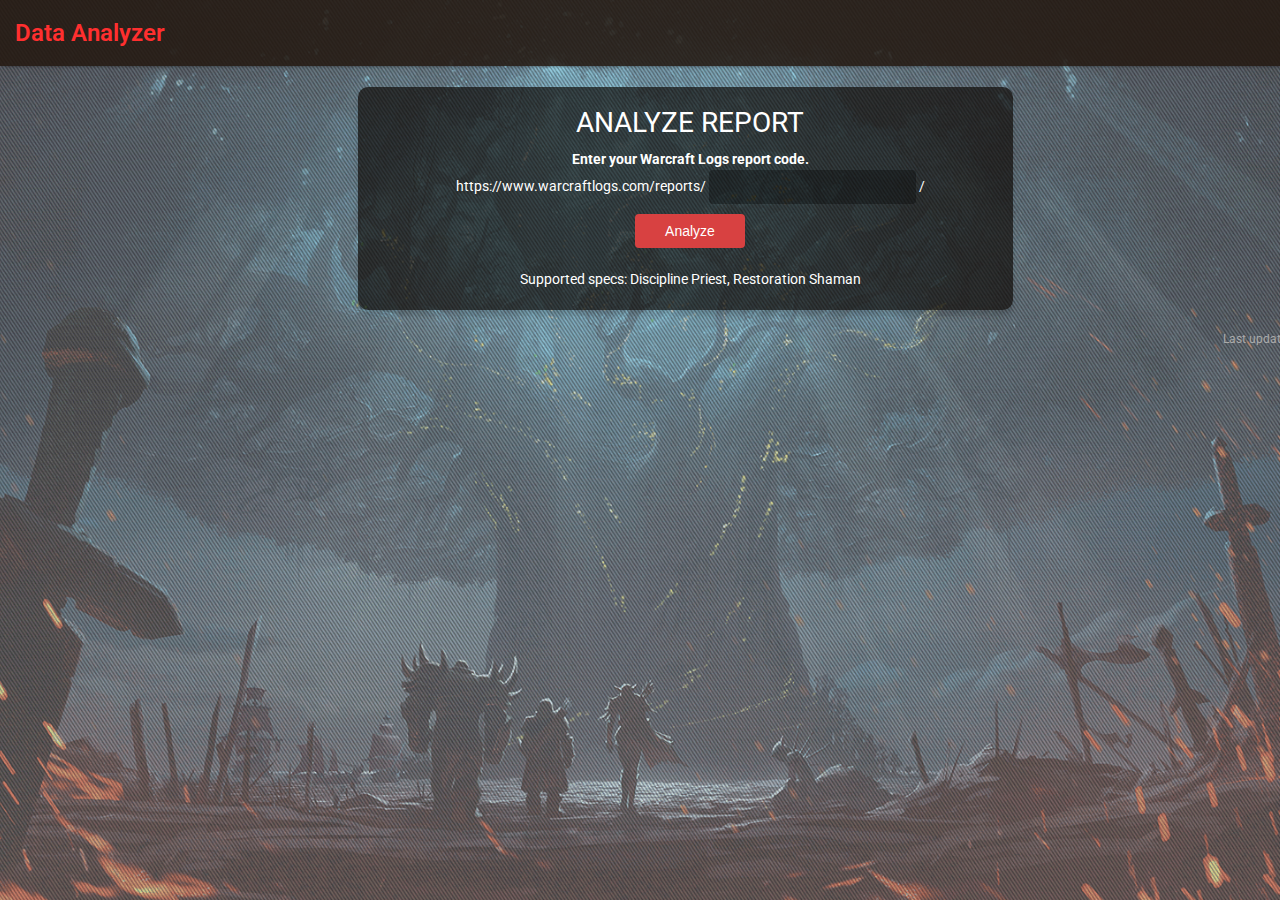
<file: index.html>
<!doctype html>
<html lang="en">
<head>
<meta charset="utf-8">
<link href="https://fonts.googleapis.com/css?family=Roboto:400,700" rel="stylesheet">
<link rel="stylesheet" href="chartist/chartist.min.css">
<link rel="stylesheet" href="style.css?17" media="all" /> 
<script type="text/javascript" src="jq.js"></script>
<script type="text/javascript" src="main.js?65"></script>
<script type="text/javascript" src="shaman.js?6"></script>
<script type="text/javascript" src="disc.js?10"></script>
<script src="chartist/chartist.min.js"></script>
<script src="chartist/chartist-plugin-legend.js"></script>
<title>Data Analyzer</title>
</head>
<body>
<nav class="navbar navbar-default clearfix"><div class="navbar-progress" style="width: 100%; opacity: 0;" id="navbar-progress"></div><div class="container">
<ul class="nav navbar-nav navbar-right"><li><a href="//worldofwarcraft.com/en-gb/character/howling-fjord/%D0%BF%D0%BE%D0%B3%D0%BE%D0%B4%D0%B0"><span class="hidden-xs"> by Afiya </span></a></li></ul>
<div class="navbar-header"><ol class="breadcrumb" id="navbar-header"></ol></div></div></nav>
<div id="main" class="container"></div>
<footer><div class="container"><div class="footer-last-update"></div></div></footer>
<script src="//wow.zamimg.com/widgets/power.js"></script>
</body>
</html>
</file>
<file: style.css>
body, td {
	font:12px/1.5 Helvetica,Arial,sans-serif;
	margin: 0;
	padding: 0;
	
	background-color: #003B55;
	background: url('background-merged.png') 50% no-repeat;
	background-size: cover;
	background-attachment: fixed;

	color: #fff;
	
	font-family: Roboto,sans-serif;
}

html, 
body {
	height: 100%;
}

a {
	color: #ff2f2f;
	text-decoration:none;
}

a:hover {
	color: #ad4b4b;
	text-decoration:underline;
}

td.sp {
	padding-right:12px;
}

.gray {
	background-color: rgb(244,244,244);
}
.tablesorter {
	-webkit-border-horizontal-spacing: 0px;
	-webkit-border-vertical-spacing: 0px;
	border-collapse: collapse;
}
td {
	padding: 2px;
}

div {
        display: block;
}

.box {
	background: rgba(10, 5, 0, 0.65); /* Цвет фона */
	border-radius: 10px; 
	padding: 10px;
	box-shadow: 0 5px 5px 0 rgba(0,0,0,.15);
}

.container {
	width: 1370px;
	margin-right: auto;
	margin-left: auto;
}

.pos-center {
	text-align: center;
}

.row {
	float: left;
}

.row-gear {
	float: left;
	padding: 0;
	margin: 0;
}

.full {
	width: 100% !important;
}

.half {
	width: 50% !important;
}

.w5 {
	width: 5% !important;
}

.w7 {
	width: 7% !important;
}

.w10 {
	width: 10% !important;
}

.w13 {
	width: 13.3% !important;
}

.w15 {
	width: 15% !important;
}

.w20 {
	width: 20% !important;
}

.w25 {
	width: 25% !important;
}

.w30 {
	width: 30% !important;
}

.w33 {
	width: 33.3% !important;
}

.w40 {
	width: 40% !important;
}

.w60 {
	width: 60% !important;
}

.w64 {
	width: 64% !important;
}

.w75 {
	width: 75% !important;
}

.w80 {
	width: 80% !important;
}

.w70p {
	width: 70px !important;
}


.t-right {
	text-align: right;
}

.t-grey {
	color: rgb(150,150,150);
}

.list .row {
	margin-top: 5px;
	margin-bottom: 5px;
}

.gear li > .row,
.special_items li > .row,
.traits li > .row,
.talents li > .row,
.resurgence li > .row,
.potions li > .row {
	margin-top: 3px;
	margin-bottom: 0;
}

.clearfix:after, .clearfix:before {
	content: " ";
	display: table;
	clear: both;
}


.col {
	width: 20%;
	min-height: 1px;
	padding-left: 15px;
	padding-right: 15px;
        box-sizing: border-box;
        float: left;	
}

.col-full {
	width: 100%;
	min-height: 1px;
	padding-left: 15px;
	padding-right: 15px;
        box-sizing: border-box;
        float: left;	
        margin-bottom: 10px;
}

.col-half {
	width: 50%;
	min-height: 1px;
	padding-left: 15px;
	padding-right: 15px;
        box-sizing: border-box;
        float: left;	
        margin-bottom: 10px;
}

.panel {
	margin-bottom: 10px;
	float: left;
	width: 100%;
}

.small-box {

}

ul.list {
	display: block;
	list-style-type: disc;
	-webkit-margin-before: 1em;
	-webkit-margin-after: 1em;
	-webkit-margin-start: 0px;
	-webkit-margin-end: 0px;
	-webkit-padding-start: 40px;
	list-style: none;
	padding: 0;
	margin: 0 -10px;
}

li {
	display: list-item;
	text-align: -webkit-match-parent;
}

li.item {
	position: relative;
	border-bottom: 1px solid rgba(0,0,0,.4);
	box-shadow: 0 1px 0 0 hsla(0,0%,100%,.1);
	padding: 1em;
}

.list-top-line {
	border-bottom: 1px solid rgba(0,0,0,.4);
	box-shadow: 0 1px 0 0 hsla(0,0%,100%,.1);
	padding: 0;
	margin: 0 -10px;
}

.cd_more_2_time {
	width: 10%;
	min-height: 1px;
	padding-left: 10px;
	padding-right: 10px;
        box-sizing: border-box;
        float: left;	
}

.cd_more_2_info {
	width: 90%;
	min-height: 1px;
	padding-left: 10px;
	padding-right: 10px;
        box-sizing: border-box;
        float: left;
}

.div_more_2 .row {
	margin-top: 0;
}

.div_more_3 .row {
	margin-top: 0;
}

.div_more_3 .row:hover {
	background: rgba(100, 100, 100, 0.4);
	border-radius: 10px; 
}

.cd_more_3_time {
	width: 10%;
	min-height: 1px;
	padding-left: 10px;
	padding-right: 10px;
        box-sizing: border-box;
        float: left;	
}

.cd_more_3_info {
	width: 90%;
	min-height: 1px;
	padding-left: 10px;
	padding-right: 10px;
        box-sizing: border-box;
        float: left;
}

.cd_more_3_info_heal {
	margin-left: 10%;
	width: 40%;
}

.cd_more_3_info_amount {
	width: 20%;
	text-align: right;
}

.cd_more_3_info_damage {
	width: 20%;
	text-align: right;
	color: rgb(255,50,50);
}

.cd_more_3_info_over {
	width: 20%;
	text-align: right;
	color: rgb(150,150,150);
}

.div_more_2 .row,
.div_more_3 .row {
	margin-bottom: 0;
}

.cd_header {
	margin-top: 0;
	font-size: 1.25em;
	margin-bottom: 0.1em;
	padding-left: 15px;
}

.line {
	min-height: 1px;
	padding-left: 10px;
	padding-right: 10px;
        box-sizing: border-box;
        float: left;
}

.spellslist .row {
	margin-top: 4px;
}

.statlist .row {
	margin-top: 0px;
}

img {
	vertical-align: middle;
}

.cooldowns a img {
	height: 23px; 
	vertical-align: middle;
	margin-right: 4px;
}

.resurgence a img,
.traits a img,
.gear a img,
.special_items a img,
.potions a img,
.cooldowns .w70p a img,
.slt .w70p a img,
.talents a img {
	height: 56px;
	border-radius: 50%;
}

.statlist span img {
	height: 16px;
}

.procs a img {
	height: 23px;
	margin-right: 4px;
}

.navbar {
	position: relative;
	min-height: 50px;
	margin-bottom: 20px;
	border: 1px solid transparent;
}

.navbar-default {
	line-height: 66px;
	background: rgba(35,23,15,.85);
	border: 0;
	box-shadow: 2px 0 3px rgba(0,0,0,.5);
	margin-bottom: 1.75em;
}

.nav {
	margin-bottom: 0;
	padding-left: 0;
	list-style: none;
}

.navbar-right {
	float: right!important;
	margin-right: 15px;
}

.navbar-header {
	float: left;
	margin-right: 0;
	margin-left: 0;
}

.navbar-progress {
	position: absolute;
	left: 0;
	top: 0;
	width: 0;
	height: 100%;
	background: rgba(228,90,90,.5);
	transition: opacity .4s,width .4s linear;
	pointer-events: none
}

.breadcrumb {
	background: none;
	padding: 0;
	margin-bottom: 0;
	list-style: none;
	border-radius: 4px;
	margin-left: 15px;
}

ol, ul {
	margin-top: 0;
	margin-bottom: 10px;
}

.breadcrumb>li {
	float: left;
}

.breadcrumb>li:first-of-type {
	font-size: 24px;
	font-weight: 600;
}

.breadcrumb>li:not(:first-of-type) {
	font-size: 14px;
}

.breadcrumb>li:not(:first-of-type) a {
	color: #fff;
}

.breadcrumb>li+li:before {
	content: "\203A";
	padding: 0 5px;
	color: #ccc;
}

.text-center {
	text-align: center;
}

.box-header {
	font-size: 2em;
	padding: 5px 20px;
	
}

.list>li:hover {
	background: hsla(0,0%,100%,.1);
	border-top-color: rgba(0,0,0,.4);
	border-bottom-color: rgba(0,0,0,.4);
}

em.result {
	font-size: 2em;
	font-style: normal;
}

em.result .tip-text {
	font-size: 12px;
}

em.result-hps {
	font-size: 1.75em;
	font-style: normal;
}

.tooltip {
	position: relative;
	display: inline-block;
	font-style: normal;
	border-bottom: 1px dashed #fff;
}

.tooltip:hover {
	text-decoration:none;
	border-bottom: 1px dashed rgba(0,0,0,0);
}

.tooltip .tip-text {
	visibility: hidden;
	width: 120px;
	background-color: rgba(0,0,0,.8);
	color: #fff;
	text-align: center;
	padding: 10px 10px;
	border-radius: 6px;
	
	/* Position the tooltip text */
	position: absolute;
	z-index: 1;
	top: 125%;
	left: 50%;
	margin-left: -60px;
	
	/* Fade in tooltip */
	opacity: 0;
	transition: opacity 0.3s;
}


.tooltip .tip-text::after {
	content: "";
	position: absolute;
	bottom: 100%;
	left: 50%;
	margin-left: -8px;
	border-width: 8px;
	border-style: solid;
	border-color: transparent transparent rgba(0,0,0,.8) transparent;
}

.tooltip:hover .tip-text {
	visibility: visible;
	opacity: 1;
}

.small-box img {
	height: 40px;
	border-radius: 5px;
	border: 1px solid rgba(0,0,0,.6);
}

.small-box .col {
	padding-left: 5px;
	padding-right: 5px;
}
.small-box .row {
	width: 100%;
}


footer { 
        position: relative;
	margin-top: -40px; /* negative value of footer height */
	height: 40px;
	clear:both;
	/* background: rgba(15,28,35,.85); */
	background: rgba(15,28,35,0);
	border: 0;
	/* box-shadow: 2px 0 3px rgba(0,0,0,.5); */
	box-shadow: 2px 0 3px rgba(0,0,0,0);
}

.procs .row:hover {
	background: rgba(100, 100, 100, 0.4);
	border-radius: 4px; 
}

em.kill {
	color: rgba(21, 213, 0, 1);
	font-style: normal;
}
em.wipe {
	color: rgba(213, 21, 0, 1);
	font-style: normal;
}

.form-control {
	font-size: 14px;
	line-height: 1.42857143;
	padding: 6px 12px;
	border-radius: 4px;
	transition: border-color .15s ease-in-out,box-shadow .15s ease-in-out;
	background: rgba(0,0,0,.3);
	border: 1px solid transparent;
	box-shadow: none;
	color: #fff;
	vertical-align: middle;
}
 

.form-btn {
	margin-top: 10px;
	display: inline-block;
	margin-bottom: 0;
	font-weight: 400;
	text-align: center;
	vertical-align: middle;
	touch-action: manipulation;
	cursor: pointer;
	white-space: nowrap;
	font-size: 14px;
	line-height: 1.42857143;
	border-radius: 4px;
	user-select: none;
	padding: 7px 30px;
	border: none;
	color: #fff;
	background: #d84141;
}

.form-btn:hover {
	color: #fff;
	border-color: #793a06;
	background: #6e2a2a;
}

.form-btn:active {
	outline: 0;
	box-shadow: inset 0 3px 5px rgba(0,0,0,.125);
	background: #6e2a2a;
}

.DeathKnight{color:#c41f3b!important}
.Druid{color:#ff7d0a!important}
.Hunter{color:#abd473!important}
.Mage{color:#69ccf0!important}
.Monk{color:#2d9b78!important}
.Paladin{color:#f58cba!important}
.Priest{color:#fff!important}
.Rogue{color:#fff569!important}
.Shaman{color:#2459ff!important}
.Warlock{color:#9482c9!important}
.Warrior{color:#c79c6e!important}
.DemonHunter{color:#a330c9!important}
.NPC{color:#aaaaaa!important}
.DeathKnight-bg{background-color:#c41f3b!important}
.Druid-bg{background-color:#ff7d0a!important}
.Hunter-bg{background-color:#9ec76b!important}
.Mage-bg{background-color:#69ccf0!important}
.Monk-bg{background-color:#2d9b78!important}
.Paladin-bg{background-color:#f58cba!important}
.Priest-bg{background-color:#fff!important}
.Rogue-bg{background-color:#fff569!important}
.Shaman-bg{background-color:#2459ff!important}
.Warlock-bg{background-color:#9482c9!important}
.Warrior-bg{background-color:#c79c6e!important}
.DemonHunter-bg{background-color:#a330c9!important}
.NPC-bg{background-color:#aaaaaa!important}
.epic{color:#a335ee!important}
.legendary{color:#ff8000!important}

.slt-damage {
	color: #ff2f2f;
}
.slt-heal {
	color: rgb(95,228,75);
}

.spellslist img {
	height: 23px;
	margin-right: 4px;
	vertical-align: middle;
}

.statlist .size {
	width: 20%;
}

.predictionlist .s-1 {
	width: 40%;
}
.predictionlist .s-2 {
	width: 30%;
}

.fightslist a li {
	color: #fff;
}

.fightslist a:hover li {
	color: #ff2f2f;
	
	background: hsla(0,0%,100%,.1);
	border-top-color: rgba(0,0,0,.4);
	border-bottom-color: rgba(0,0,0,.4);
}

.mastery_eff .row {
	font-size: 14px;
	margin-left: -10px;
	margin-right: -10px;
	padding-left: 10px;
	padding-right: 10px;
}

.mastery_eff .col {
	padding: 7px;
}

.mastery_eff .row:hover {
	background: rgba(100, 100, 100, 0.4);
}

.mastery_eff span img {
	height: 16px;
}

.mastery_eff span {
	font-size: 12px;
}

.gear_charts .row {
	font-size: 14px;
	margin-left: -10px;
	margin-right: -10px;
	padding-left: 10px;
	padding-right: 10px;
}

.gear_charts .col {
	padding-left: 7px;
	padding-right: 7px;
	padding-top: 3px;
	padding-bottom: 3px;
}

.gear_charts .row:hover {
	background: rgba(100, 100, 100, 0.4);
}

.gear_charts .eq {
	background: rgba(100, 100, 100, 0.4);
}

.gear_charts img {
	height: 24px;
	width: 24px;
}

.gear_charts .slot_select .col {
	text-align: center;
}

.gear_charts .slot_select .col:hover {
	background: rgba(100, 100, 100, 0.4);
}

.slider {
    -webkit-appearance: none;
    width: 100%;
    height: 15px;
    border-radius: 5px;   
    background: rgba(100, 100, 100, 0.7);
    outline: none;
    opacity: 0.7;
    -webkit-transition: .2s;
    transition: opacity .2s;
    margin-bottom: 20px;
	margin-right: auto;
	margin-left: auto;
}

.slider:hover {
	opacity: 1;
}

.slider::-webkit-slider-thumb {
    -webkit-appearance: none;
    appearance: none;
    width: 25px;
    height: 25px;
    border-radius: 50%; 
    background: #ff7d0a;
    cursor: pointer;
}

.slider::-moz-range-thumb {
    width: 25px;
    height: 25px;
    border-radius: 50%;
    background: #ff7d0a;
    cursor: pointer;
}

.performance-bar {
	opacity: .9;
	height: 1.2em;
	min-width: 1px;
	background-color: #fff;
	margin-top: .1em;
}

.statlist .ct-chart {
	margin-right: auto;
	margin-left: auto;
	width:635px;
	margin-top: 10px;
}

.ct-label {
	color: rgba(255,255,255,.8);
}

.ct-grid {
	stroke: rgba(255,255,255, 0.2);
}

.ct-series-a .ct-line,
.ct-series-a .ct-point {
	stroke: blue;
	stroke-width: 2px;
}
.ct-series-a .ct-area {
	fill: blue;
}
.ct-legend .ct-series-0:before {
	background-color: blue;
	border-color: blue;
}

.ct-series-b .ct-line,
.ct-series-b .ct-point {
	stroke-width: 2px;
	stroke: green;
}
.ct-series-b .ct-area {
	fill: green;
}
.ct-legend .ct-series-1:before {
	background-color: green;
	border-color: green;
}

.ct-series-c .ct-line,
.ct-series-c .ct-point {
	stroke-width: 2px;
	stroke: red;
}
.ct-series-c .ct-area {
	fill: red;
}
.ct-legend .ct-series-2:before {
	background-color: red;
	border-color: red;
}

.ct-series-d .ct-line,
.ct-series-d .ct-point {
	stroke-width: 2px;
	stroke: yellow;
}
.ct-series-d .ct-area {
	fill: yellow;
}
.ct-legend .ct-series-3:before {
	background-color: yellow;
	border-color: yellow;
}

.ct-series-e .ct-line,
.ct-series-e .ct-point {
	stroke-width: 2px;
	stroke: GreenYellow;
}
.ct-series-e .ct-area {
	fill: GreenYellow;
}
.ct-legend .ct-series-4:before {
	background-color: GreenYellow;
	border-color: GreenYellow;
}

.ct-grid-background, .ct-line {
	fill: none;
}

.ct-legend {
	position: relative;
	z-index: 10;
	list-style: none;
	text-align: center;
}
.ct-legend li {
	position: relative;
	padding-left: 23px;
	margin-right: 10px;
	margin-bottom: 3px;
	cursor: pointer;
	display: inline-block;
}
.ct-legend li:before {
	width: 12px;
	height: 12px;
	position: absolute;
	left: 0;
	content: '';
	border: 3px solid transparent;
	border-radius: 2px;
}
.ct-legend li.inactive:before {
	background: transparent;
}
.ct-legend.ct-legend-inside {
	position: absolute;
	top: 0;
	right: 0;
}
.ct-legend.ct-legend-inside li{
	display: block;
	margin: 0;
}

.chartist-tooltip {
	position: absolute;
	display: inline-block;
	opacity: 0;
	min-width: 5em;
	padding: .5em;
	background: #F4C63D;
	color: #453D3F;
	font-family: Oxygen,Helvetica,Arial,sans-serif;
	font-weight: 700;
	text-align: center;
	pointer-events: none;
	z-index: 1;
	-webkit-transition: opacity .2s linear;
	-moz-transition: opacity .2s linear;
	-o-transition: opacity .2s linear;
	transition: opacity .2s linear; 
}
.chartist-tooltip:before {
	content: "";
	position: absolute;
	top: 100%;
	left: 50%;
	width: 0;
	height: 0;
	margin-left: -15px;
	border: 15px solid transparent;
	border-top-color: #F4C63D; 
}
.chartist-tooltip.tooltip-show {
	opacity: 1; 
}

.ct-area, .ct-line {
	pointer-events: none; 
}

.footer-last-update {
	float:right;
	padding-top:10px;
	margin-right:15px;
	color:rgb(170,170,170);
}

.talents li {
	padding: 0;
}

.talents .w33 div:first-of-type {
	padding: 1em;
}

.talents li .row {
	margin-top: 0;
}


.yellow-back {
	background: rgba(255,150,0,.2);
}
</file>
<file: chartist/chartist.min.css>
.ct-double-octave:after,.ct-major-eleventh:after,.ct-major-second:after,.ct-major-seventh:after,.ct-major-sixth:after,.ct-major-tenth:after,.ct-major-third:after,.ct-major-twelfth:after,.ct-minor-second:after,.ct-minor-seventh:after,.ct-minor-sixth:after,.ct-minor-third:after,.ct-octave:after,.ct-perfect-fifth:after,.ct-perfect-fourth:after,.ct-square:after{content:"";clear:both}.ct-label{fill:rgba(0,0,0,.4);color:rgba(0,0,0,.4);font-size:.75rem;line-height:1}.ct-grid-background,.ct-line{fill:none}.ct-chart-bar .ct-label,.ct-chart-line .ct-label{display:block;display:-webkit-box;display:-moz-box;display:-ms-flexbox;display:-webkit-flex;display:flex}.ct-chart-donut .ct-label,.ct-chart-pie .ct-label{dominant-baseline:central}.ct-label.ct-horizontal.ct-start{-webkit-box-align:flex-end;-webkit-align-items:flex-end;-ms-flex-align:flex-end;align-items:flex-end;-webkit-box-pack:flex-start;-webkit-justify-content:flex-start;-ms-flex-pack:flex-start;justify-content:flex-start;text-align:left;text-anchor:start}.ct-label.ct-horizontal.ct-end{-webkit-box-align:flex-start;-webkit-align-items:flex-start;-ms-flex-align:flex-start;align-items:flex-start;-webkit-box-pack:flex-start;-webkit-justify-content:flex-start;-ms-flex-pack:flex-start;justify-content:flex-start;text-align:left;text-anchor:start}.ct-label.ct-vertical.ct-start{-webkit-box-align:flex-end;-webkit-align-items:flex-end;-ms-flex-align:flex-end;align-items:flex-end;-webkit-box-pack:flex-end;-webkit-justify-content:flex-end;-ms-flex-pack:flex-end;justify-content:flex-end;text-align:right;text-anchor:end}.ct-label.ct-vertical.ct-end{-webkit-box-align:flex-end;-webkit-align-items:flex-end;-ms-flex-align:flex-end;align-items:flex-end;-webkit-box-pack:flex-start;-webkit-justify-content:flex-start;-ms-flex-pack:flex-start;justify-content:flex-start;text-align:left;text-anchor:start}.ct-chart-bar .ct-label.ct-horizontal.ct-start{-webkit-box-align:flex-end;-webkit-align-items:flex-end;-ms-flex-align:flex-end;align-items:flex-end;-webkit-box-pack:center;-webkit-justify-content:center;-ms-flex-pack:center;justify-content:center;text-align:center;text-anchor:start}.ct-chart-bar .ct-label.ct-horizontal.ct-end{-webkit-box-align:flex-start;-webkit-align-items:flex-start;-ms-flex-align:flex-start;align-items:flex-start;-webkit-box-pack:center;-webkit-justify-content:center;-ms-flex-pack:center;justify-content:center;text-align:center;text-anchor:start}.ct-chart-bar.ct-horizontal-bars .ct-label.ct-horizontal.ct-start{-webkit-box-align:flex-end;-webkit-align-items:flex-end;-ms-flex-align:flex-end;align-items:flex-end;-webkit-box-pack:flex-start;-webkit-justify-content:flex-start;-ms-flex-pack:flex-start;justify-content:flex-start;text-align:left;text-anchor:start}.ct-chart-bar.ct-horizontal-bars .ct-label.ct-horizontal.ct-end{-webkit-box-align:flex-start;-webkit-align-items:flex-start;-ms-flex-align:flex-start;align-items:flex-start;-webkit-box-pack:flex-start;-webkit-justify-content:flex-start;-ms-flex-pack:flex-start;justify-content:flex-start;text-align:left;text-anchor:start}.ct-chart-bar.ct-horizontal-bars .ct-label.ct-vertical.ct-start{-webkit-box-align:center;-webkit-align-items:center;-ms-flex-align:center;align-items:center;-webkit-box-pack:flex-end;-webkit-justify-content:flex-end;-ms-flex-pack:flex-end;justify-content:flex-end;text-align:right;text-anchor:end}.ct-chart-bar.ct-horizontal-bars .ct-label.ct-vertical.ct-end{-webkit-box-align:center;-webkit-align-items:center;-ms-flex-align:center;align-items:center;-webkit-box-pack:flex-start;-webkit-justify-content:flex-start;-ms-flex-pack:flex-start;justify-content:flex-start;text-align:left;text-anchor:end}.ct-grid{stroke:rgba(0,0,0,.2);stroke-width:1px;stroke-dasharray:2px}.ct-point{stroke-width:10px;stroke-linecap:round}.ct-line{stroke-width:4px}.ct-area{stroke:none;fill-opacity:.1}.ct-bar{fill:none;stroke-width:10px}.ct-slice-donut{fill:none;stroke-width:60px}.ct-series-a .ct-bar,.ct-series-a .ct-line,.ct-series-a .ct-point,.ct-series-a .ct-slice-donut{stroke:#d70206}.ct-series-a .ct-area,.ct-series-a .ct-slice-donut-solid,.ct-series-a .ct-slice-pie{fill:#d70206}.ct-series-b .ct-bar,.ct-series-b .ct-line,.ct-series-b .ct-point,.ct-series-b .ct-slice-donut{stroke:#f05b4f}.ct-series-b .ct-area,.ct-series-b .ct-slice-donut-solid,.ct-series-b .ct-slice-pie{fill:#f05b4f}.ct-series-c .ct-bar,.ct-series-c .ct-line,.ct-series-c .ct-point,.ct-series-c .ct-slice-donut{stroke:#f4c63d}.ct-series-c .ct-area,.ct-series-c .ct-slice-donut-solid,.ct-series-c .ct-slice-pie{fill:#f4c63d}.ct-series-d .ct-bar,.ct-series-d .ct-line,.ct-series-d .ct-point,.ct-series-d .ct-slice-donut{stroke:#d17905}.ct-series-d .ct-area,.ct-series-d .ct-slice-donut-solid,.ct-series-d .ct-slice-pie{fill:#d17905}.ct-series-e .ct-bar,.ct-series-e .ct-line,.ct-series-e .ct-point,.ct-series-e .ct-slice-donut{stroke:#453d3f}.ct-series-e .ct-area,.ct-series-e .ct-slice-donut-solid,.ct-series-e .ct-slice-pie{fill:#453d3f}.ct-series-f .ct-bar,.ct-series-f .ct-line,.ct-series-f .ct-point,.ct-series-f .ct-slice-donut{stroke:#59922b}.ct-series-f .ct-area,.ct-series-f .ct-slice-donut-solid,.ct-series-f .ct-slice-pie{fill:#59922b}.ct-series-g .ct-bar,.ct-series-g .ct-line,.ct-series-g .ct-point,.ct-series-g .ct-slice-donut{stroke:#0544d3}.ct-series-g .ct-area,.ct-series-g .ct-slice-donut-solid,.ct-series-g .ct-slice-pie{fill:#0544d3}.ct-series-h .ct-bar,.ct-series-h .ct-line,.ct-series-h .ct-point,.ct-series-h .ct-slice-donut{stroke:#6b0392}.ct-series-h .ct-area,.ct-series-h .ct-slice-donut-solid,.ct-series-h .ct-slice-pie{fill:#6b0392}.ct-series-i .ct-bar,.ct-series-i .ct-line,.ct-series-i .ct-point,.ct-series-i .ct-slice-donut{stroke:#f05b4f}.ct-series-i .ct-area,.ct-series-i .ct-slice-donut-solid,.ct-series-i .ct-slice-pie{fill:#f05b4f}.ct-series-j .ct-bar,.ct-series-j .ct-line,.ct-series-j .ct-point,.ct-series-j .ct-slice-donut{stroke:#dda458}.ct-series-j .ct-area,.ct-series-j .ct-slice-donut-solid,.ct-series-j .ct-slice-pie{fill:#dda458}.ct-series-k .ct-bar,.ct-series-k .ct-line,.ct-series-k .ct-point,.ct-series-k .ct-slice-donut{stroke:#eacf7d}.ct-series-k .ct-area,.ct-series-k .ct-slice-donut-solid,.ct-series-k .ct-slice-pie{fill:#eacf7d}.ct-series-l .ct-bar,.ct-series-l .ct-line,.ct-series-l .ct-point,.ct-series-l .ct-slice-donut{stroke:#86797d}.ct-series-l .ct-area,.ct-series-l .ct-slice-donut-solid,.ct-series-l .ct-slice-pie{fill:#86797d}.ct-series-m .ct-bar,.ct-series-m .ct-line,.ct-series-m .ct-point,.ct-series-m .ct-slice-donut{stroke:#b2c326}.ct-series-m .ct-area,.ct-series-m .ct-slice-donut-solid,.ct-series-m .ct-slice-pie{fill:#b2c326}.ct-series-n .ct-bar,.ct-series-n .ct-line,.ct-series-n .ct-point,.ct-series-n .ct-slice-donut{stroke:#6188e2}.ct-series-n .ct-area,.ct-series-n .ct-slice-donut-solid,.ct-series-n .ct-slice-pie{fill:#6188e2}.ct-series-o .ct-bar,.ct-series-o .ct-line,.ct-series-o .ct-point,.ct-series-o .ct-slice-donut{stroke:#a748ca}.ct-series-o .ct-area,.ct-series-o .ct-slice-donut-solid,.ct-series-o .ct-slice-pie{fill:#a748ca}.ct-square{display:block;position:relative;width:100%}.ct-square:before{display:block;float:left;content:"";width:0;height:0;padding-bottom:100%}.ct-square:after{display:table}.ct-square>svg{display:block;position:absolute;top:0;left:0}.ct-minor-second{display:block;position:relative;width:100%}.ct-minor-second:before{display:block;float:left;content:"";width:0;height:0;padding-bottom:93.75%}.ct-minor-second:after{display:table}.ct-minor-second>svg{display:block;position:absolute;top:0;left:0}.ct-major-second{display:block;position:relative;width:100%}.ct-major-second:before{display:block;float:left;content:"";width:0;height:0;padding-bottom:88.8888888889%}.ct-major-second:after{display:table}.ct-major-second>svg{display:block;position:absolute;top:0;left:0}.ct-minor-third{display:block;position:relative;width:100%}.ct-minor-third:before{display:block;float:left;content:"";width:0;height:0;padding-bottom:83.3333333333%}.ct-minor-third:after{display:table}.ct-minor-third>svg{display:block;position:absolute;top:0;left:0}.ct-major-third{display:block;position:relative;width:100%}.ct-major-third:before{display:block;float:left;content:"";width:0;height:0;padding-bottom:80%}.ct-major-third:after{display:table}.ct-major-third>svg{display:block;position:absolute;top:0;left:0}.ct-perfect-fourth{display:block;position:relative;width:100%}.ct-perfect-fourth:before{display:block;float:left;content:"";width:0;height:0;padding-bottom:75%}.ct-perfect-fourth:after{display:table}.ct-perfect-fourth>svg{display:block;position:absolute;top:0;left:0}.ct-perfect-fifth{display:block;position:relative;width:100%}.ct-perfect-fifth:before{display:block;float:left;content:"";width:0;height:0;padding-bottom:66.6666666667%}.ct-perfect-fifth:after{display:table}.ct-perfect-fifth>svg{display:block;position:absolute;top:0;left:0}.ct-minor-sixth{display:block;position:relative;width:100%}.ct-minor-sixth:before{display:block;float:left;content:"";width:0;height:0;padding-bottom:62.5%}.ct-minor-sixth:after{display:table}.ct-minor-sixth>svg{display:block;position:absolute;top:0;left:0}.ct-golden-section{display:block;position:relative;width:100%}.ct-golden-section:before{display:block;float:left;content:"";width:0;height:0;padding-bottom:61.804697157%}.ct-golden-section:after{content:"";display:table;clear:both}.ct-golden-section>svg{display:block;position:absolute;top:0;left:0}.ct-major-sixth{display:block;position:relative;width:100%}.ct-major-sixth:before{display:block;float:left;content:"";width:0;height:0;padding-bottom:60%}.ct-major-sixth:after{display:table}.ct-major-sixth>svg{display:block;position:absolute;top:0;left:0}.ct-minor-seventh{display:block;position:relative;width:100%}.ct-minor-seventh:before{display:block;float:left;content:"";width:0;height:0;padding-bottom:56.25%}.ct-minor-seventh:after{display:table}.ct-minor-seventh>svg{display:block;position:absolute;top:0;left:0}.ct-major-seventh{display:block;position:relative;width:100%}.ct-major-seventh:before{display:block;float:left;content:"";width:0;height:0;padding-bottom:53.3333333333%}.ct-major-seventh:after{display:table}.ct-major-seventh>svg{display:block;position:absolute;top:0;left:0}.ct-octave{display:block;position:relative;width:100%}.ct-octave:before{display:block;float:left;content:"";width:0;height:0;padding-bottom:50%}.ct-octave:after{display:table}.ct-octave>svg{display:block;position:absolute;top:0;left:0}.ct-major-tenth{display:block;position:relative;width:100%}.ct-major-tenth:before{display:block;float:left;content:"";width:0;height:0;padding-bottom:40%}.ct-major-tenth:after{display:table}.ct-major-tenth>svg{display:block;position:absolute;top:0;left:0}.ct-major-eleventh{display:block;position:relative;width:100%}.ct-major-eleventh:before{display:block;float:left;content:"";width:0;height:0;padding-bottom:37.5%}.ct-major-eleventh:after{display:table}.ct-major-eleventh>svg{display:block;position:absolute;top:0;left:0}.ct-major-twelfth{display:block;position:relative;width:100%}.ct-major-twelfth:before{display:block;float:left;content:"";width:0;height:0;padding-bottom:33.3333333333%}.ct-major-twelfth:after{display:table}.ct-major-twelfth>svg{display:block;position:absolute;top:0;left:0}.ct-double-octave{display:block;position:relative;width:100%}.ct-double-octave:before{display:block;float:left;content:"";width:0;height:0;padding-bottom:25%}.ct-double-octave:after{display:table}.ct-double-octave>svg{display:block;position:absolute;top:0;left:0}
</file>
